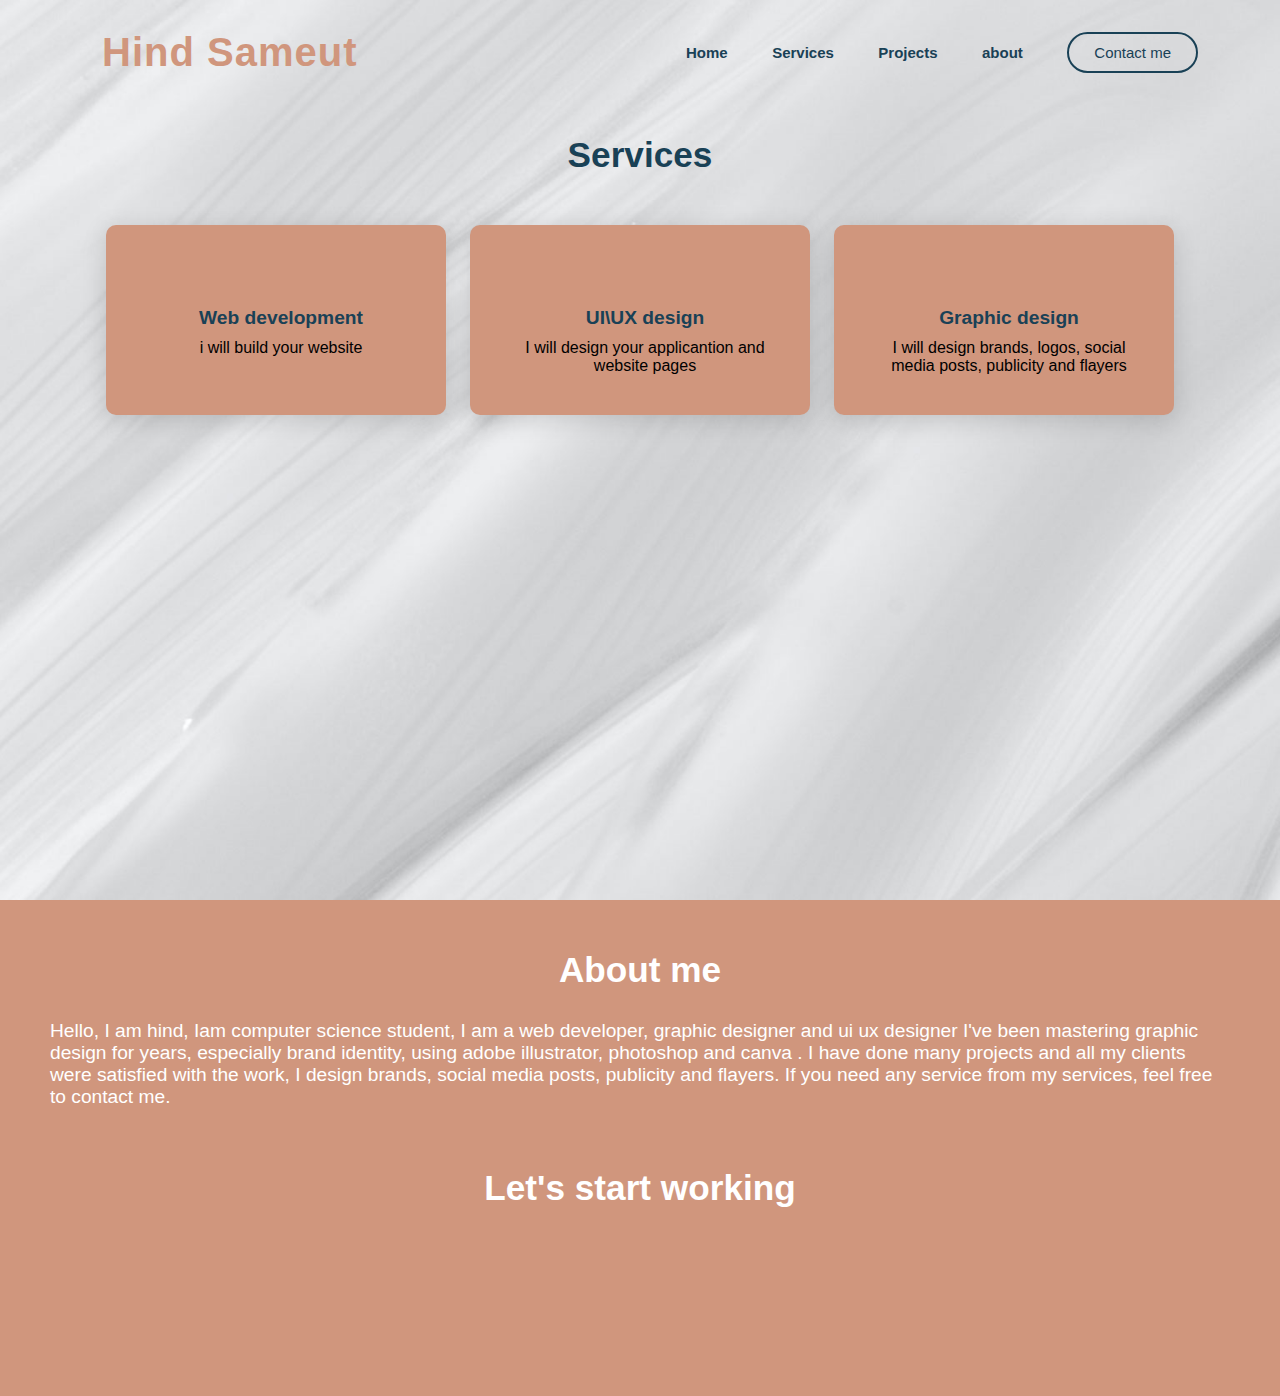
<file: services.html>
<!DOCTYPE html>
<html lang="en">

<head>
    <meta charset="UTF-8">
    <meta http-equiv="X-UA-Compatible" content="IE=edge">
    <meta name="viewport" content="width=device-width, initial-scale=1.0">
    <title>Hind Sameut portfolio </title>
    <link rel="stylesheet" href="services.css">
    <link rel="stylesheet" href="https://cdnjs.cloudflare.com/ajax/libs/font-awesome/6.2.0/css/all.min.css" integrity="sha512-xh6O/CkQoPOWDdYTDqeRdPCVd1SpvCA9XXcUnZS2FmJNp1coAFzvtCN9BmamE+4aHK8yyUHUSCcJHgXloTyT2A==" crossorigin="anonymous" referrerpolicy="no-referrer"
    />
</head>

<body>
    <section class="hello">
        <div class="hi">
            <!-- header -->
            <header>
                <h2 class="logo"> Hind Sameut </h2>
                <nav>
                    <div class="hamb">
                        <span></span>
                        <span></span>
                        <span></span>
                    </div>
                    <label for="check" class="checkbtn">
                        <i class="fas fa-bars"></i>
                        </label>
                    <ul class="nav_list">
                        <li><a href="index.html ">Home</a></li>
                        <li><a href="services.html">Services</a></li>
                        <li><a href="">Projects</a></li>
                        <li><a href="#sendme">about</a></li>
                        <li class="btn"><a href="#sendme">Contact me</a></li>
                    </ul>
                </nav>
            </header>



            <!-- services -->

            <h2 class="titre">Services</h2>
            <div class="cont">
                <div class="card">
                    <div class="icon"><i class="fa-regular fa-file-code"></i></div>
                    <div class="infor">
                        <h3>Web development</h3>
                        <p>i will build your website</p>
                    </div>
                </div>
                <div class="card">
                    <div class="icon"><i class="fa-solid fa-crop"></i></div>
                    <div class="infor">
                        <h3>UI\UX design</h3>
                        <p>I will design your applicantion and website pages </p>
                    </div>
                </div>
                <div class="card">
                    <div class="icon"><i class="fa-solid fa-pen-ruler"></i></div>
                    <div class="infor">
                        <h3>Graphic design</h3>
                        <p>I will design brands, logos, social media posts, publicity and flayers

                        </p>
                    </div>
                </div>
            </div>

    </section id="footer">
    <section>
        <div class="about"></div>
        <h3 class="piii">About me</h3>
        <p class="text">
            Hello, I am hind, Iam computer science student, I am a web developer, graphic designer and ui ux designer I've been mastering graphic design for years, especially brand identity, using adobe illustrator, photoshop and canva . I have done many projects
            and all my clients were satisfied with the work, I design brands, social media posts, publicity and flayers. If you need any service from my services, feel free to contact me.
        </p>
        </div>
        <div id="sendme" class="social-medi">
            <h3 class="titlecontact"> Let's start working</h3>
            <div class="icon">
                <a href="mailto:hanadisameut@gmail.com"><i class="fa-solid fa-envelope"></i></a>
                <a href="https://instagram.com/with_hanadii?igshid=YmMyMTA2M2Y="><i class="fa-brands fa-instagram"></i></a>
                <a href="https://www.linkedin.com/in/hind-sameut-612b14237/"><i class="fa-brands fa-linkedin-in"></i></a>
                <a href="https://www.behance.net/ehindsameut"><i class="fa-brands fa-behance"></i></a>
            </div>
        </div>

        <!-- ABOUT US WITH CONTACT -->
        <div class="contact-me">

        </div>
    </section>



</body>
</file>
<file: services.css>
* {
    padding: 0;
    margin: 0;
    box-sizing: border-box;
    font-family: 'Gill Sans', 'Gill Sans MT', Calibri, 'Trebuchet MS', sans-serif;
    text-decoration: none;
    scroll-behavior: smooth;
}

body {
    overflow-x: hidden;
}

.hi {
    width: 1280px;
    max-width: 95%;
    margin: 0 auto;
    padding: 0px 50px;
}

.hello {
    width: 100%;
    height: 100%;
    min-height: 100vh;
    background-image: url(./hello\ 2.jpg);
    background-position: center;
    background-size: cover;
    position: relative;
}

header {
    padding: 30px 0 30px;
    display: flex;
    flex-wrap: nowrap;
    align-items: center;
    justify-content: space-between;
}

.logo {
    color: #D0967D;
    font-size: 40px;
    letter-spacing: 1px;
    cursor: pointer;
    margin-left: 20px;
}

nav .hamb {
    width: 35 px;
    height: 24px;
    right: 3px;
    top: 60px;
    z-index: 5;
    background: white;
    position: absolute;
    cursor: pointer;
    display: none;
}

nav .hamb span {
    display: block;
    background: #D0967D;
    width: 100px;
    height: 3px;
    transition: .3s;
    transition-property: transform, opacity;
}

nav .hamb span:nth-child(2) {
    margin: 7px 0px;
}

nav .nav_list {
    list-style: none;
}

nav .nav_list li {
    display: inline-block;
}

nav .nav_list li a {
    display: inline-block;
    color: #194156;
    margin-left: 40px;
    font-size: 15px;
    font-weight: 600;
}

nav .nav_list li:not(:last-child) a:hover {
    color: #D0967D;
    transition: .4s;
}

nav .nav_list li.btn a {
    display: inline-block;
    background: transparent;
    border: 2px solid #194156;
    padding: 9px 25px;
    border-radius: 30px;
    line-height: 1.3;
    color: #194156;
    font-weight: 500;
}

nav .nav_list li.btn:hover a {
    color: white;
    background: #d0967d;
    border: 2px solid transparent;
    transition: .4s;
}

.titre {
    display: flex;
    justify-content: center;
    color: #194156;
    font-size: 2.2em;
    font-weight: 800;
    margin-bottom: 30px;
    margin-top: 30px;
}

.cont {
    display: flex;
    justify-content: center;
    flex-direction: row;
    flex-wrap: wrap;
    padding-bottom: 90px;
}

.card {
    background-color: #D0967D;
    width: 21.25em;
    box-shadow: 0 5px 25px rgba(1, 1, 1, 15%);
    border-radius: 10px;
    padding: 40px;
    margin: 12px;
    padding-left: 50px;
    margin-bottom: 50px;
    margin-top: 20px;
    transition: 0.7s ease;
}

.card:hover {
    transform: scale(1.1);
}

.icon {
    color: #194156;
    font-size: 8em;
    text-align: center;
}

.infor {
    text-align: center;
}

.about {
    text-align: center;
}

.infor h3 {
    color: #194156;
    font-size: 1.2em;
    font-weight: 700;
    margin: 10px;
}

.titre {
    display: flex;
    justify-content: center;
    color: #194156;
    font-size: 2.2em;
    font-weight: 800;
    margin-bottom: 30px;
}

section {
    background-color: #D0967D;
}

.piii {
    display: flex;
    justify-content: center;
    color: white;
    font-size: 2.2em;
    font-weight: 800;
    margin-bottom: 30px;
    padding-top: 50px;
}

.titlecontact {
    display: flex;
    justify-content: center;
    color: white;
    font-size: 2.2em;
    font-weight: 800;
    margin-bottom: 30px;
    margin-top: 30px;
}

.text {
    display: flex;
    justify-content: center;
    color: white;
    font-size: 1.2em;
    font-weight: 500;
    margin-bottom: 30px;
    margin-top: 20px;
    margin-left: 50px;
    margin-right: 50px;
    position: center;
}

.social-medi {
    width: 100%;
    height: 290%;
    background: #D0967D;
    display: flex;
    align-items: center;
    flex-direction: column;
    justify-content: center;
}

.social-medi a {
    width: 60px;
    height: 66px;
    margin-bottom: 50px;
    font-weight: bold;
    position: center;
    border-radius: 50%;
    align-items: center;
    font-size: 60px;
    color: #194156;
    margin-right: 20px;
    justify-content: center;
    margin-bottom: 25px
}

.social-medi a:hover {
    transform: scale(1.3);
    transition: .3s;
}

.icon {
    display: flex;
    align-items: center;
    justify-content: center;
    padding-bottom: 30px;
    padding-top: 2px;
}

.icon a {
    margin: 0 10px;
    padding-bottom: 30px;
    padding-top: 20px;
    width: 60px;
    height: 66px;
    margin-bottom: 50px;
    font-weight: bold;
    position: center;
    border-radius: 50%;
    align-items: center;
    font-size: 60px;
    color: #194156;
    margin-right: 20px;
    transition: 0.7s ease;
    justify-content: center;
    margin-bottom: 60px
}

.icon a:hover {
    transform: scale(1.1);
}

.checkbtn {
    font-size: 30px;
    color: #194156;
    float: right;
    line-height: 80px;
    margin-right: 40px;
    cursor: pointer;
    display: none;
}

#check {
    display: none;
}

@media (max-width:1200px) {
    nav_list li a {
        font-size: 16px;
    }
}

@media (max-width:858px) {
    .checkbtn {
        display: block;
    }
    ul {
        position: fixed;
        width: 100%;
        height: 100vh;
        background: white;
        top: 80px;
        left: -100%;
        text-align: center;
        transition: all .5s;
    }
    nav ul li {
        display: block;
        margin: 50px 0;
        line-height: 30px;
    }
    nav ul li a {
        font-size: 20px;
    }
    a:hover {
        background: none;
        color: #194156;
    }
    #check :checked ul {
        left: 0;
    }
}
</file>
